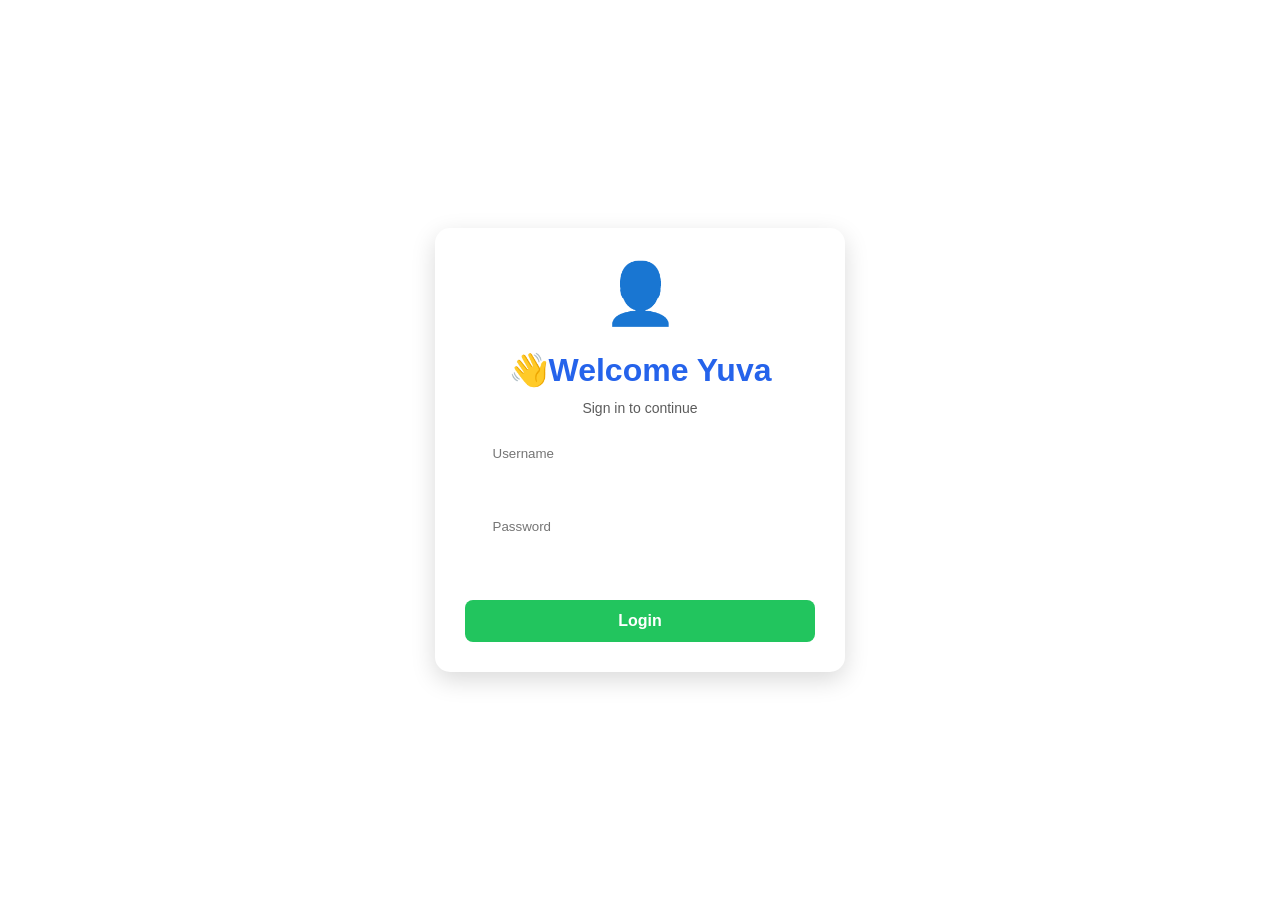
<file: index.html>
<head>
	<title>Login Page</title>
	<link rel="stylesheet" href="style.css">
	</head>
	
	<body>

	<div class="container">

		<div style="font-size:60px;">👤</div>
		<h1>👋Welcome Yuva</h1>
		<p class="subtitle">Sign in to continue</p>

	    <input type="text" id="Username" placeholder="Username"><br>

	    <input type="password" id="Password" placeholder="Password"><br><br>

	    <button onclick="login()">Login</button>

	</div>
		
		<script>
		function login() {
			window.location.href = "home.html";
		}
		</script>
		
		</body>
		</html>
</file>
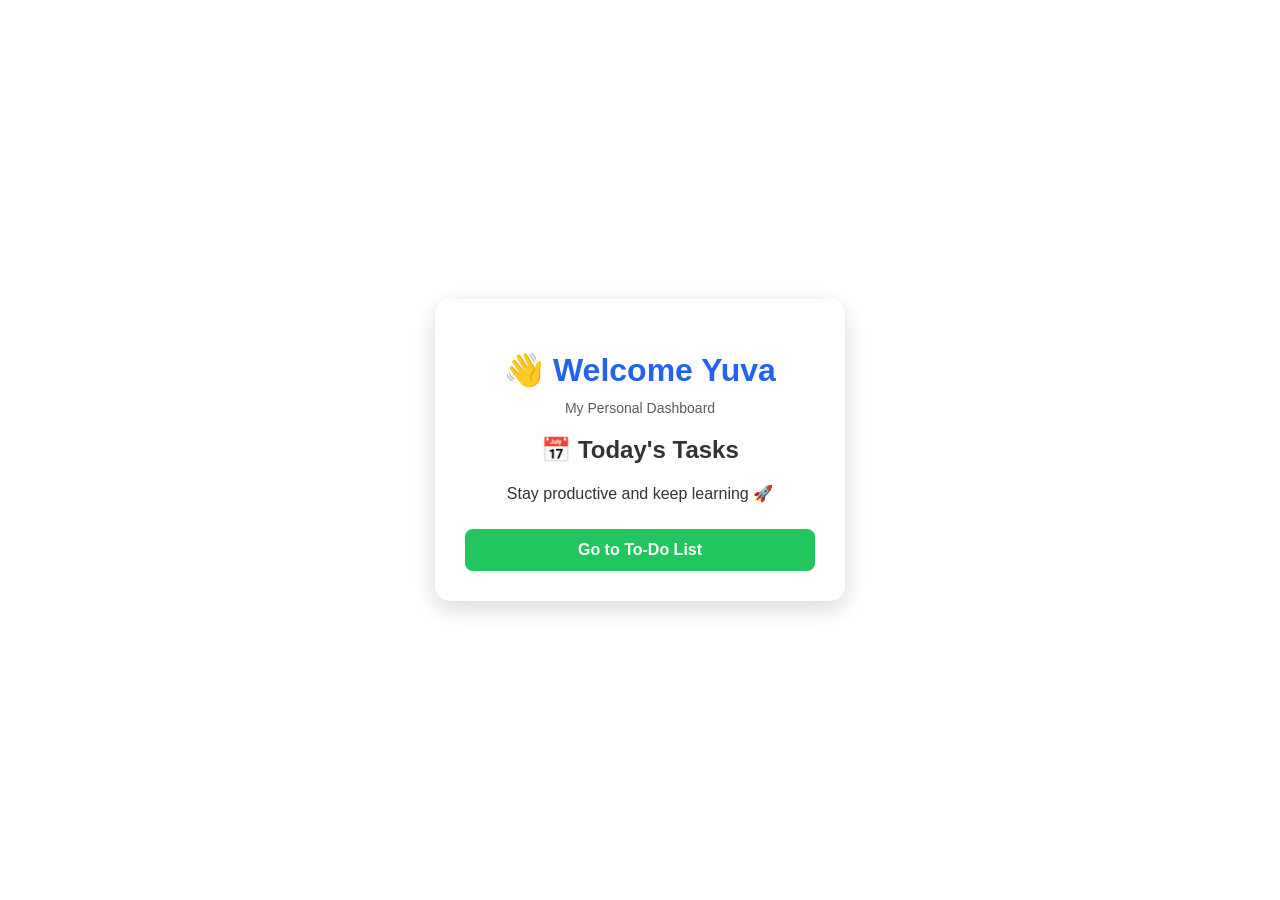
<file: home.html>
<!DOCTYPE html>
<html>
<head>
    <title>Home Page</title>
    <link rel="stylesheet" href="style.css">
</head>
<body>

<div class="container">

    <h1>👋 Welcome Yuva</h1>
	
	<p class="subtitle">My Personal Dashboard</p>

	<h2>📅 Today's Tasks</h2>
	
	<p>Stay productive and keep learning 🚀</p>

    <a href="todo.html">
        <button>Go to To-Do List</button>
    </a>

</div>

</body>
</html>
</file>
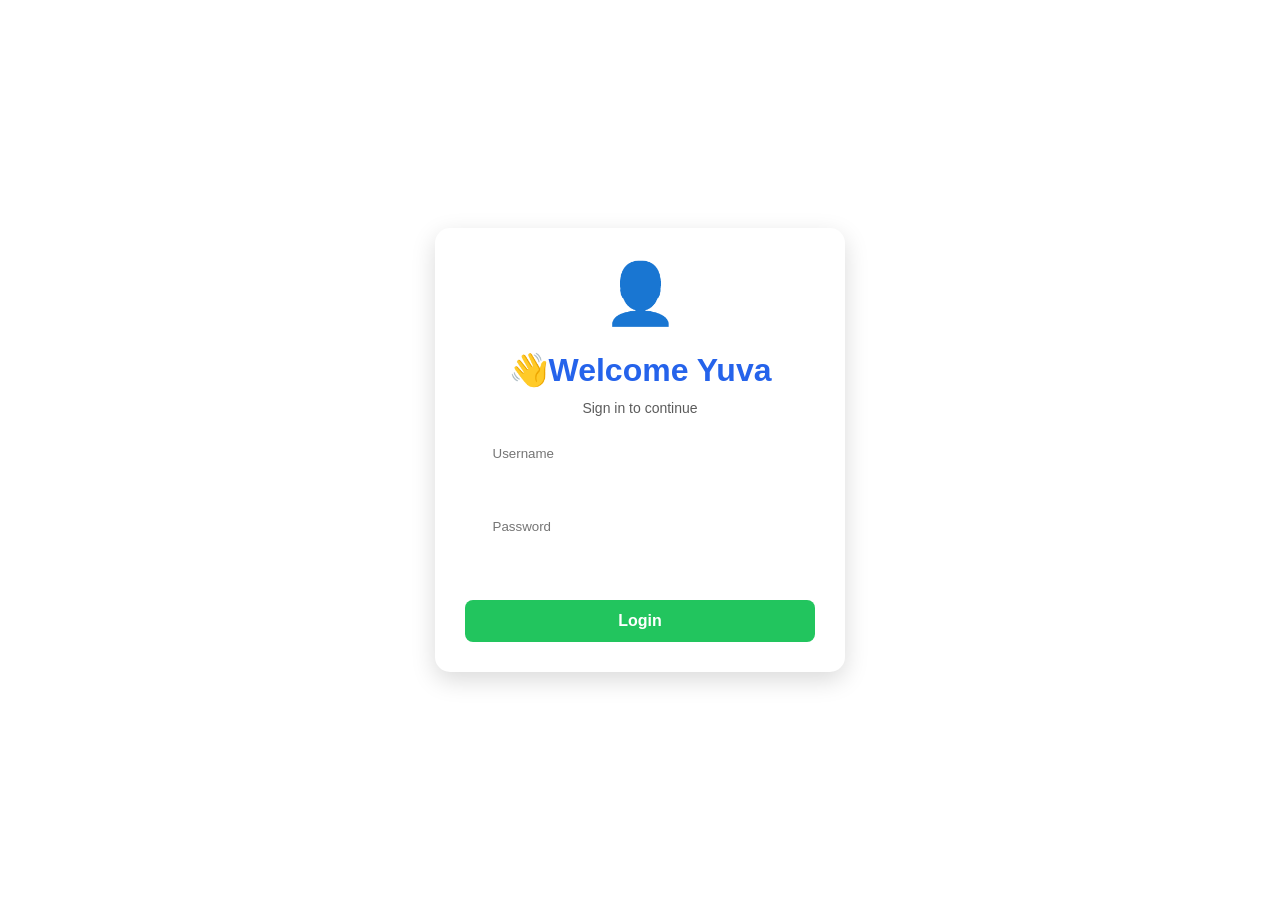
<file: login.html>
<head>
	<title>Login Page</title>
	<link rel="stylesheet" href="style.css">
	</head>
	
	<body>

	<div class="container">

		<div style="font-size:60px;">👤</div>
		<h1>👋Welcome Yuva</h1>
		<p class="subtitle">Sign in to continue</p>

	    <input type="text" id="Username" placeholder="Username"><br>

	    <input type="password" id="Password" placeholder="Password"><br><br>

	    <button onclick="login()">Login</button>

	</div>
		
		<script>
		function login() {
			window.location.href = "home.html";
		}
		</script>
		
		</body>
		</html>
</file>
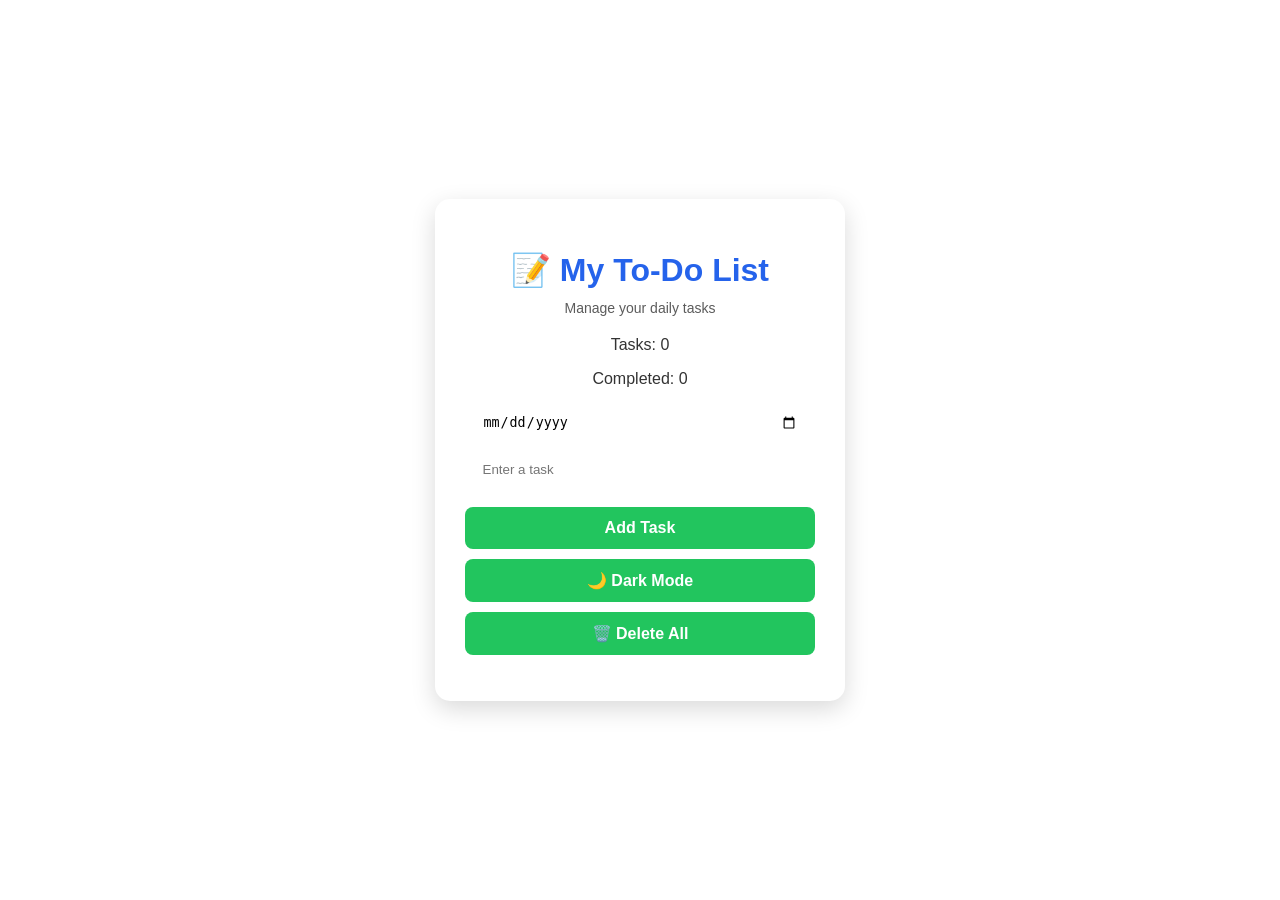
<file: todo.html>
<!DOCTYPE html>
<html>
<head>
    <title>To-Do List</title>
    <link rel="stylesheet" href="style.css">
</head>
<body>

<div class="container">

    <h1>📝 My To-Do List</h1>

    <p class="subtitle">Manage your daily tasks</p>

    <p id="taskCount">Tasks: 0</p>

    <p id="completedCount">Completed: 0</p>

    <input type="date" id="taskDate">

    <input type="text" id="taskInput" placeholder="Enter a task">

    <button onclick="addTask()">Add Task</button>

    <button onclick="toggleTheme()">🌙 Dark Mode</button>
	
	<button onclick="deleteAllTasks()">🗑️ Delete All</button>

    <ul id="taskList"></ul>

</div>

<script>

let completed = 0;

function updateTaskCount() {
    let count = document.querySelectorAll("#taskList li").length;

    document.getElementById("taskCount").textContent =
        "Tasks: " + count;
}

window.onload = function () {

    let savedTasks =
        JSON.parse(localStorage.getItem("tasks")) || [];

    savedTasks.forEach(function(task) {
        createTask(task);
    });

    updateTaskCount();
};

function addTask() {

    let task =
        document.getElementById("taskInput").value;

    if (task != "") {

        let tasks =
            JSON.parse(localStorage.getItem("tasks")) || [];

        tasks.push(task);

        localStorage.setItem(
            "tasks",
            JSON.stringify(tasks)
        );

        createTask(task);

        updateTaskCount();

        document.getElementById("taskInput").value = "";
    }
}

function createTask(task) {

    const colors = [
        "#f7d9f8",
        "#ffdce7",
        "#d8f0ff",
        "#ffeeb5",
        "#dff5c7"
    ];

    let li = document.createElement("li");

    li.style.background =
        colors[Math.floor(Math.random() * colors.length)];

    li.textContent = task;

    let doneBtn = document.createElement("button");
    doneBtn.textContent = "✓";

    doneBtn.style.width = "30px";
    doneBtn.style.height = "30px";
    doneBtn.style.borderRadius = "50%";
    doneBtn.style.border = "none";
    doneBtn.style.cursor = "pointer";
    doneBtn.style.padding = "5px";
    doneBtn.style.marginLeft = "10px";

    doneBtn.onclick = function() {

        completed++;

        document.getElementById("completedCount").textContent =
            "Completed: " + completed;

        li.style.textDecoration = "line-through";
        li.style.color = "green";

        doneBtn.style.display = "none";
    };

    let deleteBtn = document.createElement("button");
    deleteBtn.textContent = "Delete";

    deleteBtn.style.width = "70px";
    deleteBtn.style.padding = "6px";
    deleteBtn.style.border = "none";
    deleteBtn.style.borderRadius = "10px";
    deleteBtn.style.cursor = "pointer";
    deleteBtn.style.marginLeft = "10px";

    deleteBtn.onclick = function() {

        let tasks =
            JSON.parse(localStorage.getItem("tasks")) || [];

        tasks = tasks.filter(t => t !== task);

        localStorage.setItem(
            "tasks",
            JSON.stringify(tasks)
        );

        li.remove();

        updateTaskCount();
    };

    li.appendChild(doneBtn);
    li.appendChild(deleteBtn);

    document.getElementById("taskList").appendChild(li);
}

function deleteAllTasks() {

	    if(confirm("Delete all tasks?")) {

	        localStorage.removeItem("tasks");

	        document.getElementById("taskList").innerHTML = "";

	        completed = 0;

	        document.getElementById("completedCount").textContent =
	            "Completed: 0";

	        updateTaskCount();
	    }
	}

function toggleTheme() {
    document.body.classList.toggle("dark-mode");
}

</script>

</body>
</html>
</file>
<file: style.css>
body {
    font-family: Arial, sans-serif;
    background: #ffffff;
    display: flex;
    justify-content: center;
    align-items: center;
    min-height: 100vh;
    margin: 0;
    color: #333;
    transition: 0.3s;
}

.container {
    background: #ffffff;
    padding: 30px;
    border-radius: 15px;
    text-align: center;
    width: 350px;
    box-shadow: 0 8px 25px rgba(0,0,0,0.15);
    transition: 0.3s;
}

input {
    width: 90%;
    padding: 10px;
    margin: 10px auto;
    display: block;
    border: none;
    border-radius: 8px;
    transition: 0.3s;
}

input:focus {
    outline: none;
    box-shadow: 0 0 10px rgba(0,0,0,0.2);
}

button {
    background: #22c55e;
    color: white;
    padding: 12px 25px;
    border: none;
    border-radius: 8px;
    cursor: pointer;
    font-size: 16px;
    transition: 0.3s;
    width: 100%;
    margin-top: 10px;
    font-weight: bold;
}

button:hover {
    transform: scale(1.03);
    background: #16a34a;
}

.subtitle {
    margin-top: -10px;
    margin-bottom: 20px;
    opacity: 0.8;
    font-size: 14px;
}

h1 {
    color: #2563eb;
}

#taskList {
    list-style: none;
    padding: 0;
}

#taskList li {
    display: flex;
    justify-content: space-between;
    align-items: center;
    padding: 8px 12px;
    margin: 8px 0;
    border-radius: 12px;
    box-shadow: 0 4px 10px rgba(0,0,0,0.1);
}

/* Dark Mode */

.dark-mode {
    background: #1e1e1e;
    color: white;
}

.dark-mode .container {
    background: #333;
}

.dark-mode input {
    background: #555;
    color: white;
}

.dark-mode h1 {
    color: #60a5fa;
}
</file>
